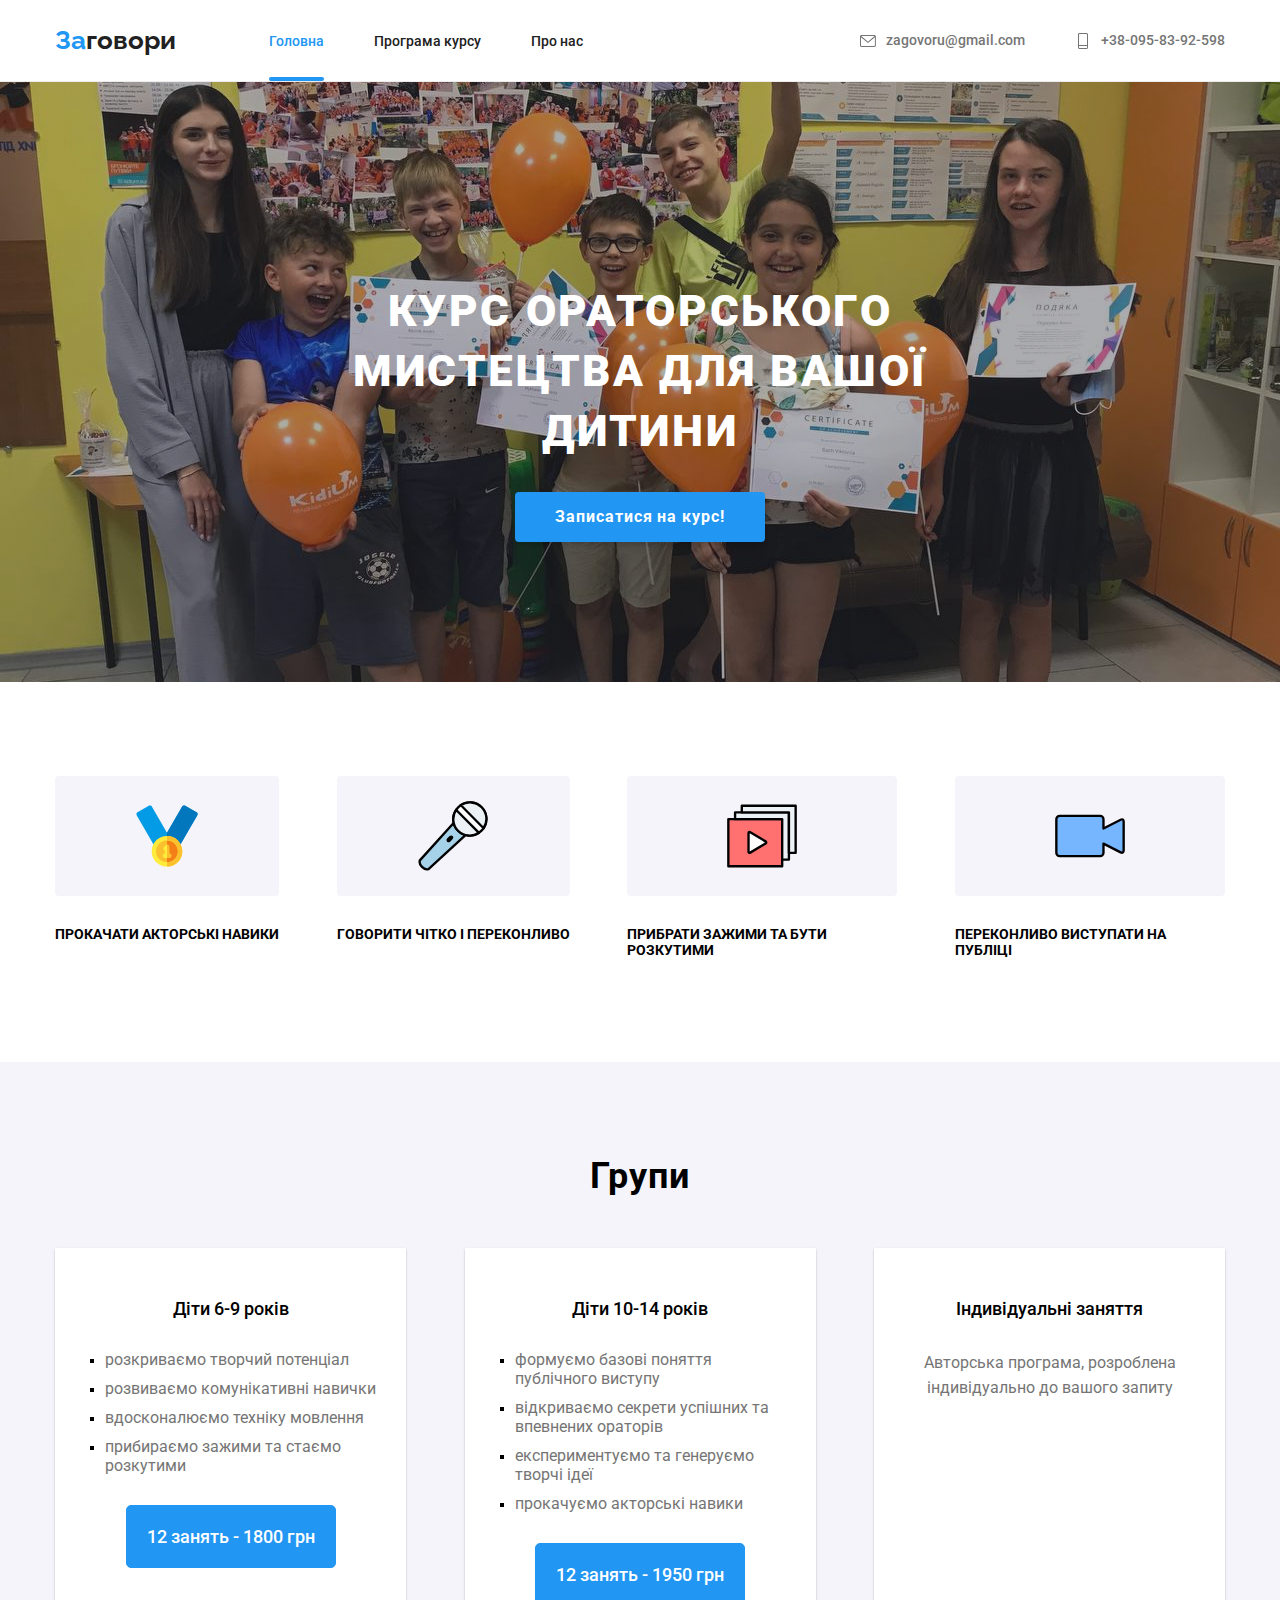
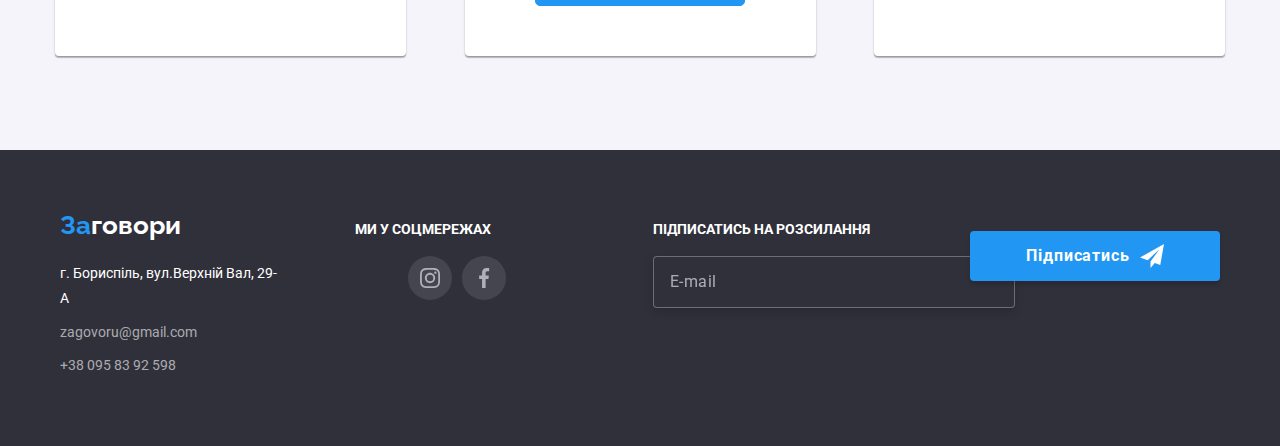
<file: index.html>
<!DOCTYPE html>
<html lang="ru">

<head>
    <meta charset="UTF-8">
    <meta http-equiv="X-UA-Compatible" content="IE=edge">
    <meta name="viewport" content="width=device-width, initial-scale=1.0">
    <title>Заговори</title>
    <link rel="preconnect" href="https://fonts.googleapis.com">
    <link rel="preconnect" href="https://fonts.gstatic.com" crossorigin>
    <link
        href="https://fonts.googleapis.com/css2?family=Raleway:wght@700&family=Roboto:wght@400;500;700;900&display=swap"
        rel="stylesheet">
    <link rel="stylesheet" href="./scss/main.css">
</head>

<body>

    <!-- Хедер -->

    <header class="header">
        <div class="container header__container">
            <nav class="header__nav">
                <a href="./index.html" class="logo">
                    <span class="logo__colored">За</span>говори</a>
                <ul class="header__menu">
                    <li class="header__menu-item active"><a class="header__menu-link header__menu-link-color" href="./index.html">Головна</a></li>
                    <li class="header__menu-item"><a class="header__menu-link" href="./portfolio.html">Програма курсу</a></li>
                    <li class="header__menu-item"><a class="header__menu-link" href="">Про нас</a></li>
                </ul>
            </nav>
            <ul class="header__address">
                <li class="header__address-item">
                    <a class="header__address-link" href="mailto:zagovoru.zagovoru@gmail.com"> <svg class="header__adress-icon">
                            <use href="./images/icons/contacts.svg#icon-mail"></use>
                        </svg>zagovoru@gmail.com</a>
                </li>
                <li class="header__address-item">
                    <a class="header__address-link" href="tel:+380958392598"> <svg class="header__adress-icon">
                            <use href="./images/icons/contacts.svg#icon-tel"></use>
                        </svg>+38-095-83-92-598</a>
                </li>
            </ul>
            <button type="button" 
            class="header__open-menu is-open"
            data-menu-open 
            aria-label="Переключатель меню">
              <svg class="header__open-menu-icon">
                  <use class="header__open-menu-icon-cross" href="./images/icons/open-close.svg#icon-burg"></use>
              </svg>
            </button>
        </div>
    </header>
    <main>

        <!-- Герой -->

        <section class="hero">
            <div class="container hero__container">
                <h1 class="hero__title">Курс ораторського мистецтва для вашої дитини</h1>
                <button type="button" class="btn" data-modal-open>Записатися на курс!</button>
            </div>
        </section>

        <!-- Особености -->

        <section class="section">
            <div class="container">
                <h2 class="hidden">Особенности</h2>
                <ul class="details">
                    <li class="details__item">
                        <div class="details__item-box">
                            <svg class="details__item-image">
                                <use href="./images/icons/icons-main.svg#award"></use>
                            </svg>
                        </div>
                        <h3 class="details__item-title">Прокачати акторські навики</h3>
                        <!-- <p class="details__item-description">Идейные соображения, а также начало повседневной работы по формированию позиции.</p> -->
                    </li>
                    <li class="details__item">
                        <div class="details__item-box">
                            <svg class="details__item-image">
                                <use href="./images/icons/icons-main.svg#karaoke"></use>
                            </svg>
                        </div>
                        <h3 class="details__item-title">Говорити чітко і переконливо </h3>
                        <!-- <p class="details__item-description">Задача организации, в особенности же рамки и место обучения кадров влечет за собой.</p> -->
                    </li>
                    <li class="details__item">
                        <div class="details__item-box">
                            <svg class="details__item-image">
                                <use href="./images/icons/icons-main.svg#video"></use>
                            </svg>
                        </div>
                        <h3 class="details__item-title">Прибрати зажими та бути розкутими</h3>
                        <!-- <p class="details__item-description">Равным образом консультация с широким активом в значительной степени обуславливает.</p> -->
                    </li>
                    <li class="details__item">
                        <div class="details__item-box">
                            <svg class="details__item-image">
                                <use href="./images/icons/icons-main.svg#movie"></use>
                            </svg>
                        </div>
                        <h3 class="details__item-title">Переконливо виступати на публіці </h3>
                        <!-- <p class="details__item-description">Значимость этих проблем настолько очевидна, что реализация плановых заданий.</p> -->
                    </li>
                </ul>
            </div>

                    <!-- Чем мы занимаемся -->

            <!-- <div class="container work">
                <h2 class="section__title">Чем мы занимаемся</h2>
                <ul class="work__list">
                    <li>
                        <div class="work__box">

                            <img class="portfolio__item-box-image"
                                src="./images/work-box-image/img1@1x.jpg" 
                                srcset="./images/work-box-image/img1@1x.jpg 1x, ./images/work-box-image/img1@2x.jpg 2x" 
                                alt="Десктопные приложения" width="370">

                            <div class="work__description">
                                <h3 class="work__title">Десктопные приложения</h3>
                            </div>
                        </div>
                    </li>
                    <li>
                        <div class="work__box">
                           
                            <img class="portfolio__item-box-image"
                                src="./images/work-box-image/img2@1x.jpg" 
                                srcset="./images/work-box-image/img2@1x.jpg 1x, ./images/work-box-image/img2@2x.jpg 2x" 
                                alt="Мобильные приложения" width="370">

                            <div class="work__description">
                                <h3 class="work__title">Мобильные приложения</h3>
                            </div>
                        </div>
                    </li>
                    <li>
                        <div class="work__box">
                            
                            <img class="portfolio__item-box-image"
                                src="./images/work-box-image/img3@1x.jpg" 
                                srcset="./images/work-box-image/img3@1x.jpg 1x, ./images/work-box-image/img3@2x.jpg 2x" 
                                alt="Дизайнерские решения" width="370">

                            <div class="work__description">
                                <h3 class="work__title">Дизайнерские решения</h3>
                            </div>
                        </div>
                    </li>
                </ul>
            </div> -->
        </section>

        <!-- Команда -->

        <section class="section our-team">
            <div class="container">
                <h2 class="section__title">Групи</h2>
                <ul class="our-team-list">
                    <li class="our-team-item">

                        <div class="our-team-box">
                            <h3 class="our-team-name">Діти 6-9 років</h3>
                            <ul class="our-team-name-list">
                                <li class="our-team-name-item"><p class="our-team-post">розкриваємо творчий потенціал</p></li>
                                <li class="our-team-name-item"><p class="our-team-post">розвиваємо комунікативні навички</p></li>
                                <li class="our-team-name-item"><p class="our-team-post">вдосконалюємо техніку мовлення</p></li>
                                <li class="our-team-name-item"><p class="our-team-post">прибираємо зажими та стаємо розкутими</p></li>
                            </ul>
                            <p class="our-team-box-price">12 занять - 1800 грн</p>
                        </div>
                    </li>
                    <li class="our-team-item">

                        <div class="our-team-box">
                            <h3 class="our-team-name">Діти 10-14 років</h3>
                            <ul class="our-team-name-list">
                                <li class="our-team-name-item"><p class="our-team-post">формуємо базові поняття публічного виступу</p></li>
                                <li class="our-team-name-item"><p class="our-team-post">відкриваємо секрети успішних та впевнених ораторів</p></li>
                                <li class="our-team-name-item"><p class="our-team-post">експериментуємо та генеруємо творчі ідеї</p></li>
                                <li class="our-team-name-item"><p class="our-team-post">прокачуємо акторські навики</p></li>
                            </ul>
                            <p class="our-team-box-price">12 занять - 1950 грн</p>
                        </div>
                    </li>
                    <li class="our-team-item">

                        <div class="our-team-box">
                            <h3 class="our-team-name">Індивідуальні заняття</h3>
                            <p class="our-team-post _ind">Авторська програма, розроблена індивідуально до вашого запиту</p>
                        </div>
                    </li>
                </ul>
            </div>
        </section>

        <!-- Лого секция -->

        <!-- <section class="section">
            <div class="container">
                <h2 class="section__title">Постоянные клиенты</h2>
                <ul class="client__list">
                    <li class="client__item">
                        <svg class="client__icon">
                            <use href="./images/icons/logotips.svg#icon-Logo1"></use>
                        </svg>
                    </li>
                    <li class="client__item">
                        <svg class="client__icon">
                            <use href="./images/icons/logotips.svg#icon-Logo2"></use>
                        </svg>
                    </li>
                    <li class="client__item">
                        <svg class="client__icon">
                            <use href="./images/icons/logotips.svg#icon-Logo3"></use>
                        </svg>
                    </li>
                    <li class="client__item">
                        <svg class="client__icon">
                            <use href="./images/icons/logotips.svg#icon-Logo4"></use>
                        </svg>
                    </li>
                    <li class="client__item">
                        <svg class="client__icon">
                            <use href="./images/icons/logotips.svg#icon-Logo5"></use>
                        </svg>
                    </li>
                    <li class="client__item">
                        <svg class="client__icon">
                            <use href="./images/icons/logotips.svg#icon-Logo6"></use>
                        </svg>
                    </li>
                </ul>
            </div>
        </section> -->
    </main>

    <!-- Футер -->

    <footer class="footer">
        <div class="footer__container container">
            <div class="footer__contacts-box">
                <a href="./index.html" class="logo logo_c-white"><span class="logo__colored">За</span>говори</a>
                <address>
                    <ul class="footer__contact-list">
                        <li class="footer__contact-item">
                            <a class="footer__contact-address" href="">г. Бориспіль, вул.Верхній Вал, 29-А</a>
                        </li>
                        <li class="footer__contact-item">
                            <a class="footer__contact-link" href="mailto:zagovoru.zagovoru@gmail.com">zagovoru@gmail.com</a>
                        </li>
                        <li class="footer__contact-item">
                            <a class="footer__contact-link" href="tel:+380958392598">+38 095 83 92 598</a>
                        </li>
                    </ul>
                </address>
            </div>
            
            <div class="footer__socials-box">
                <h3 class="footer__title">МИ У СОЦМЕРЕЖАХ</h3>
                <ul class="footer__socials">
                    <li class="socials__item">
                        <a target="_blank" href="https://www.instagram.com/shar.bar_" class="socials__link _color-change">
                            <svg class="socials__image">
                                <use href="./images/icons/socials.svg#icon-inst"></use>
                            </svg>
                        </a>
                    </li>

                    <li class="socials__item">
                        <a target="_blank" href="https://www.facebook.com/profile.php?id=100031102341626" class="socials__link _color-change">
                            <svg class="socials__image">
                                <use href="./images/icons/socials.svg#icon-fb"></use>
                            </svg>
                        </a>
                    </li>
                </ul>
            </div>
            <div class="subscribe-box">
                <h3 class="footer__title">ПІДПИСАТИСЬ НА РОЗСИЛАННЯ</h3>
                
                <label for="subscribe-input"></label>
                <input class="subscribe-input" name="subscribe-input" id="subscribe-input" type="email" placeholder="E-mail">

                <button class="btn footer__btn" type="submit">Підписатись
                    <span class="subscribe-btn-box">
                        <svg class="subscribe-btn-icon">
                            <use href="./images/icons/icon-telegram.svg#icon-telegram"></use>
                        </svg>
                    </span>
                </button>

            </div> 
        </div>
    </footer>

<!-- Модальное окно -->


    <div class="backdrop is-hidden" data-modal>
        <div class="modal">
            <div class="container form__container">
                <form class="modal__form" enctype="multipart/form-data" method="post" onsubmit="send(event, 'send.php')">
                    <p class="modal__form-title">Заповніть анкету</p>
                    
                    
                    <label class="modal__label" for="form-name">Ім'я</label>
                    <div class="modal__form-input-box">
                        <input
                        class="modal__form-input"
                         type="text"
                         name="form-name"
                         id="form-name">
                        <span class="modal__input-item">
                            <svg  class="modal__input-icon">
                           <use href="./images/icons/form-icons.svg#icon-name"></use></svg></span>
                        </div>


                     <label class="modal__label" for="form-tel">Телефон</label>
                    <div class="modal__form-input-box">
                        <input
                        class="modal__form-input"
                         type="tel"
                         name="form-tel"
                         id="form-tel">
                        <span class="modal__input-item">
                        <svg class="modal__input-icon">
                            <use href="./images/icons/form-icons.svg#icon-tel"></use></svg></span>
                        </div>

                    <label class="modal__label" for="form-email">Пошта</label>
                    <div class="modal__form-input-box">
                        <input
                        class="modal__form-input"
                         type="email"
                         name="form-email"
                         id="form-email">
                        <span class="modal__input-item">
                        <svg class="modal__input-icon">
                            <use href="./images/icons/form-icons.svg#icon-mail"></use></svg></span>
                    </div>

                     <label class="modal__label" for="form-textarea">Побажання</label>
                    <textarea
                    class="modal__form-input modal__form-textarea" 
                    name="form-textarea-message"
                    id="form-textarea"
                    placeholder="Введіть текст"
                    cols="30" 
                    rows="10"></textarea>

                    <label class="form__checkbox-label" for="form-checkbox">
                    <input 
                    class="form__checkbox-input" 
                    type="checkbox" 
                    name="checkbox" 
                    id="form-checkbox">
                    <span class="form__checkbox-checkmark">
                        <svg  class="form__checkbox-icon">
                        <use href="./images/icons/form-icons.svg#icon-check"></use></svg>
                    </span>
                    Підписатись на розсилку безкоштовних матеріалів від нашої команди
                    <!-- <a class="form__checkbox-link" href="">Умови договору</a> -->
                    </label>

                    <button class="btn" type="submit">Відправити</button>


                </form>
            </div>
            <div class="modal__close" data-modal-close>
            </div>
        </div>
    </div>

    <!-- Меню для мобильного -->

        <div class="mobile-menu__modal is-hidden" data-menu>
        <nav class="mobile-menu__modal-nav">
            <ul class="mobile-menu__list">
                    <li class="mobile-menu__item"><a class="mobile-menu__link header__menu-link-color" href="./index.html">Головна</a></li>
                    <li class="mobile-menu__item"><a class="mobile-menu__link" href="./portfolio.html">Програма курсу</a></li>
                    <li class="mobile-menu__item"><a class="mobile-menu__link" href="">Про нас</a></li>
            </ul>

            <ul class="mobile-menu__contacts">
                <li class="mobile-menu__contacts-item">
                    <a class="mobile-menu__contacts-tel" href="tel:+380958392598">+38-095-83-92-598</a>
                </li>
                <li class="mobile-menu__contacts-item">
                    <a class="mobile-menu__contacts-mail" href="mailto:zagovoru.zagovoru@gmail.com">zagovoru@gmail.com</a>
                </li>
                </ul>
                    <ul class="mobile-menu__socials">
                        <li class="mobile-menu__socials-item"> <a target="_blank" class="mobile-menu__socials-link  _column" href="https://www.instagram.com/shar.bar_">Instagram</a> </li>
                        <li class="mobile-menu__socials-item"> <a target="_blank" class="mobile-menu__socials-link" href="https://www.facebook.com/profile.php?id=100031102341626">Facebook</a> </li>
                    </ul>
                </nav>
            
            
            
                    <div class="mobile-menu__close" data-menu-close>
                <svg class="mobile-menu__close-icon">
                    <use class="mobile-menu__close-icon-close" href="./images/icons/open-close.svg#icon-close"></use>
                </svg>
            </div>
    </div>

    <script src="./js/modal.js"></script>
    <script src="./js/mobile-menu.js"></script>
    <script>
        // Отправка данных на сервер
        function send(event, php){
        console.log("Отправка запроса");
        event.preventDefault ? event.preventDefault() : event.returnValue = false;
        var req = new XMLHttpRequest();
        req.open('POST', php, true);
        req.onload = function() {
            if (req.status >= 200 && req.status < 400) {
            json = JSON.parse(this.response); // Ебанный internet explorer 11
                console.log(json);
                
                // ЗДЕСЬ УКАЗЫВАЕМ ДЕЙСТВИЯ В СЛУЧАЕ УСПЕХА ИЛИ НЕУДАЧИ
                if (json.result == "success") {
                    // Если сообщение отправлено
                    alert("Сообщение отправлено");
                } else {
                    // Если произошла ошибка
                    alert("Ошибка. Сообщение не отправлено");
                }
            // Если не удалось связаться с php файлом
            } else {alert("Ошибка сервера. Номер: "+req.status);}}; 
        
        // Если не удалось отправить запрос. Стоит блок на хостинге
        req.onerror = function() {alert("Ошибка отправки запроса");};
        req.send(new FormData(event.target));
        }
        </script>
</body>

</html>
</file>
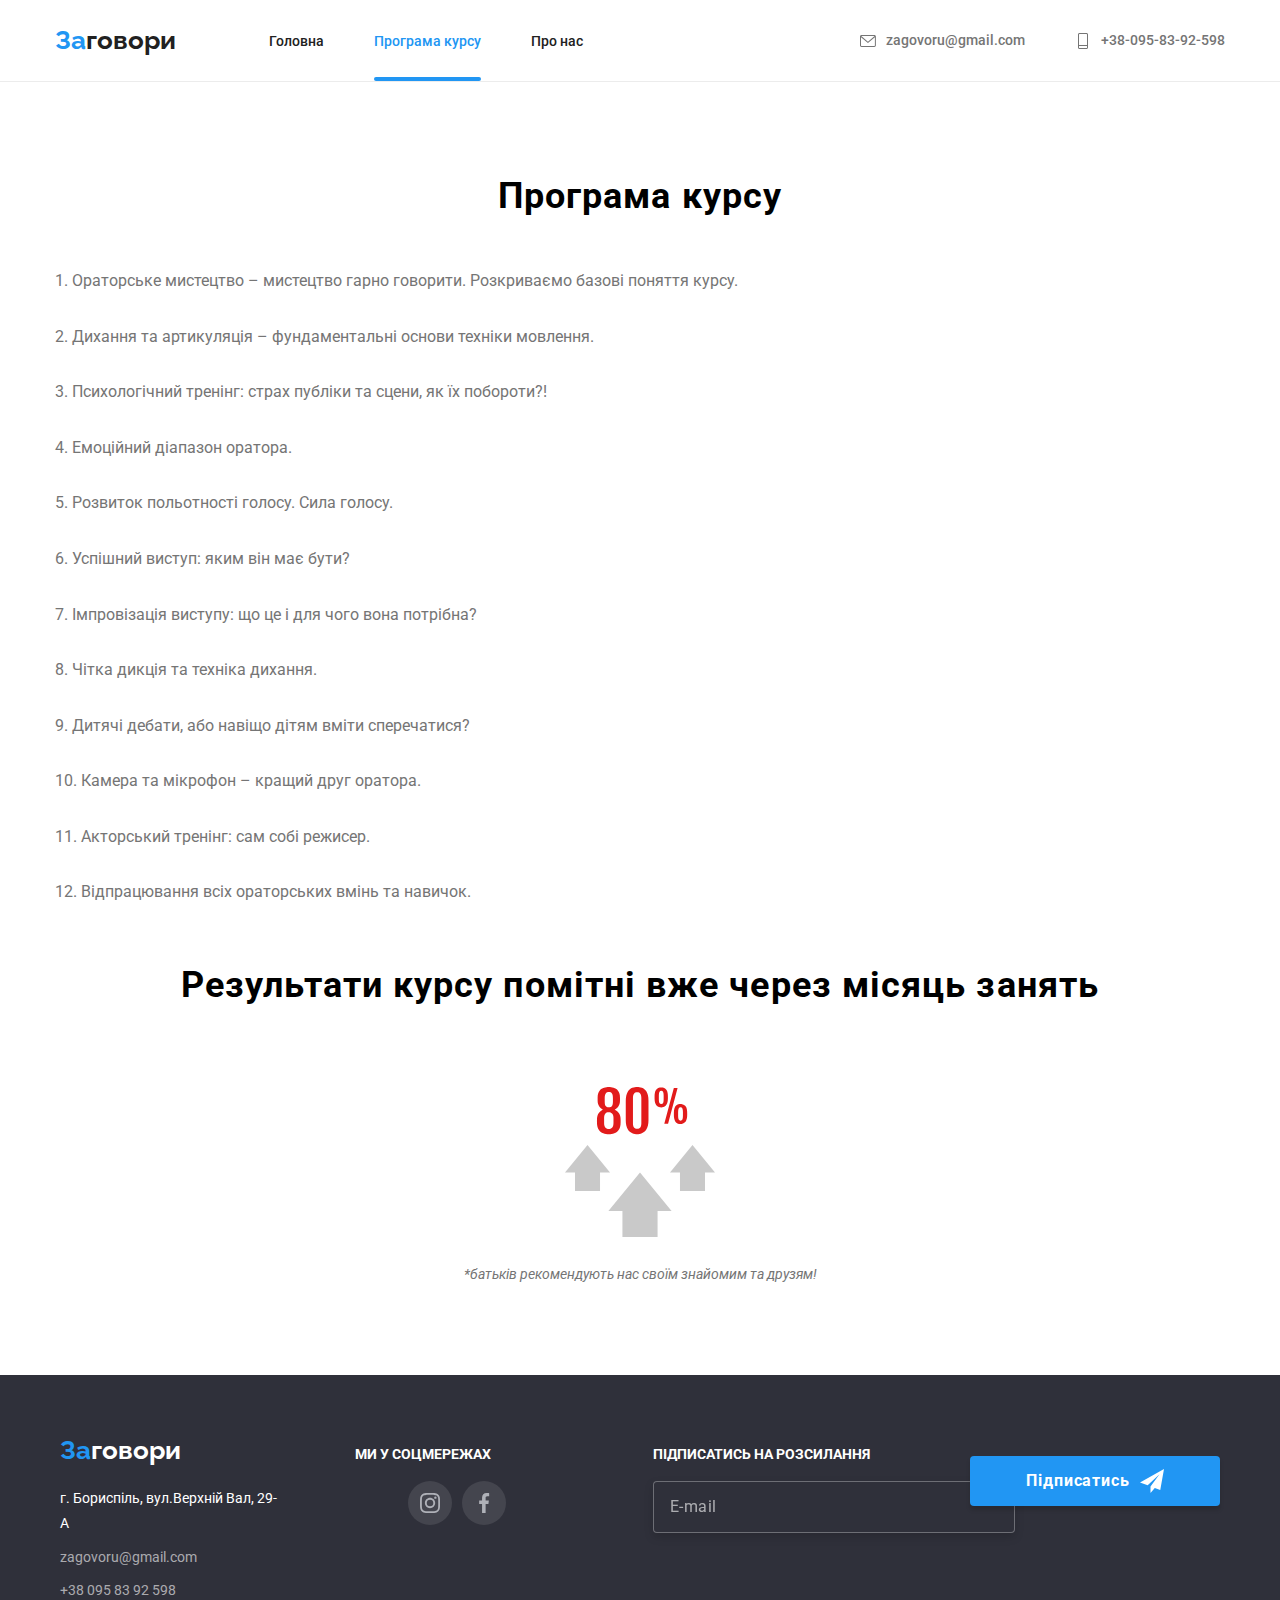
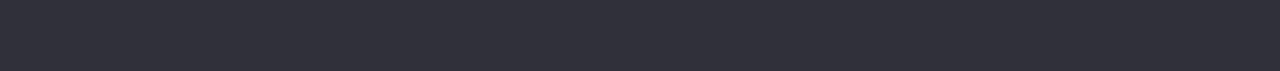
<file: portfolio.html>
<!DOCTYPE html>
<html lang="ru">

<head>
    <meta charset="UTF-8">
    <meta http-equiv="X-UA-Compatible" content="IE=edge">
    <meta name="viewport" content="width=device-width, initial-scale=1.0">
    <title>Портфолио</title>
    <link rel="preconnect" href="https://fonts.googleapis.com">
    <link rel="preconnect" href="https://fonts.gstatic.com" crossorigin>
    <link
        href="https://fonts.googleapis.com/css2?family=Raleway:wght@700&family=Roboto:wght@400;500;700;900&display=swap"
        rel="stylesheet">
    <!-- <link rel="stylesheet" href="./css/styles.css"> -->
    <link rel="stylesheet" href="./scss/main.css">
</head>

<body>

    <!-- Хедер -->

    <header class="header">
        <div class="container header__container">
            <nav class="header__nav">
                <a href="./index.html" class="logo">
                    <span class="logo__colored">За</span>говори</a>
                <ul class="header__menu">
                    <li class="header__menu-item"><a class="header__menu-link" href="./index.html">Головна</a></li>
                    <li class="header__menu-item  active"><a class="header__menu-link  header__menu-link-color" href="./portfolio.html">Програма курсу</a></li>
                    <li class="header__menu-item"><a class="header__menu-link" href="">Про нас</a></li>
                </ul>
            </nav>
            <ul class="header__address">
                <li class="header__address-item">
                    <a class="header__address-link" href="mailto:zagovoru.zagovoru@gmail.com"> <svg class="header__adress-icon">
                            <use href="./images/icons/contacts.svg#icon-mail"></use>
                        </svg>zagovoru@gmail.com</a>
                </li>
                <li class="header__address-item">
                    <a class="header__address-link" href="tel:+380958392598"> <svg class="header__adress-icon">
                            <use href="./images/icons/contacts.svg#icon-tel"></use>
                        </svg>+38-095-83-92-598</a>
                </li>
            </ul>
            <button type="button" 
            class="header__open-menu is-open"
            data-menu-open 
            aria-label="Переключатель меню">
              <svg class="header__open-menu-icon">
                  <use class="header__open-menu-icon-cross" href="./images/icons/open-close.svg#icon-burg"></use>
              </svg>
            </button>
        </div>
    </header>

    <!-- Кнопки, первая секция -->
    <main>
        <section class="section">
            <div class="container">
                <h1 class="section__title">Програма курсу</h1>
                <ol class="kurs__list">
                    <li class="kurs__list-item"> 1. Ораторське мистецтво – мистецтво гарно говорити. Розкриваємо базові поняття курсу.</li>
                    <li class="kurs__list-item"> 2. Дихання та артикуляція – фундаментальні основи техніки мовлення.</li>
                    <li class="kurs__list-item"> 3. Психологічний тренінг: страх публіки та сцени, як їх побороти?!</li>
                    <li class="kurs__list-item"> 4. Емоційний діапазон оратора.</li>
                    <li class="kurs__list-item"> 5. Розвиток польотності голосу. Сила голосу.</li>
                    <li class="kurs__list-item"> 6. Успішний виступ: яким він має бути?  </li>
                    <li class="kurs__list-item"> 7. Імпровізація виступу: що це і для чого вона потрібна?</li>
                    <li class="kurs__list-item"> 8. Чітка дикція та техніка дихання. </li>
                    <li class="kurs__list-item"> 9. Дитячі дебати, або навіщо дітям вміти сперечатися?</li>
                    <li class="kurs__list-item">10. Камера та мікрофон – кращий друг оратора. </li>
                    <li class="kurs__list-item">11. Акторський тренінг: сам собі режисер. </li>
                    <li class="kurs__list-item">12. Відпрацювання всіх ораторських вмінь та навичок.

                    </li>
                </ol>	
                <div class="kurs__box">
                    <h2 class="section__title">Результати курсу помітні вже через місяць занять</h2>
                    <svg class="kurs__box-icon">
                        <use href="./images/procent.svg#procent"></use>
                    </svg>
                    <p class="kurs__box-text">*батьків рекомендують нас своїм знайомим та друзям!</p>
                </div>
            </div>
        </section>
    </main>

    <!-- Футер -->

    <footer class="footer">
        <div class="footer__container container">
            <div class="footer__contacts-box">
                <a href="./index.html" class="logo logo_c-white"><span class="logo__colored">За</span>говори</a>
                <address>
                    <ul class="footer__contact-list">
                        <li class="footer__contact-item">
                            <a class="footer__contact-address" href="">г. Бориспіль, вул.Верхній Вал, 29-А</a>
                        </li>
                        <li class="footer__contact-item">
                            <a class="footer__contact-link" href="mailto:zagovoru.zagovoru@gmail.com">zagovoru@gmail.com</a>
                        </li>
                        <li class="footer__contact-item">
                            <a class="footer__contact-link" href="tel:+380958392598">+38 095 83 92 598</a>
                        </li>
                    </ul>
                </address>
            </div>
            
            <div class="footer__socials-box">
                <h3 class="footer__title">МИ У СОЦМЕРЕЖАХ</h3>
                <ul class="footer__socials">
                    <li class="socials__item">
                        <a target="_blank" href="https://www.instagram.com/shar.bar_" class="socials__link _color-change">
                            <svg class="socials__image">
                                <use href="./images/icons/socials.svg#icon-inst"></use>
                            </svg>
                        </a>
                    </li>

                    <li class="socials__item">
                        <a target="_blank" href="https://www.facebook.com/profile.php?id=100031102341626" class="socials__link _color-change">
                            <svg class="socials__image">
                                <use href="./images/icons/socials.svg#icon-fb"></use>
                            </svg>
                        </a>
                    </li>
                </ul>
            </div>
            <div class="subscribe-box">
                <h3 class="footer__title">ПІДПИСАТИСЬ НА РОЗСИЛАННЯ</h3>
                
                <label for="subscribe-input"></label>
                <input class="subscribe-input" name="subscribe-input" id="subscribe-input" type="email" placeholder="E-mail">

                <button class="btn footer__btn" type="submit">Підписатись
                    <span class="subscribe-btn-box">
                        <svg class="subscribe-btn-icon">
                            <use href="./images/icons/icon-telegram.svg#icon-telegram"></use>
                        </svg>
                    </span>
                </button>

            </div> 
        </div>
    </footer>

    <!-- Меню для мобильного -->

    <div class="mobile-menu__modal is-hidden" data-menu>
        <nav  class="mobile-menu__modal-nav">
        <ul class="mobile-menu__list">
                <li class="mobile-menu__item"><a class="mobile-menu__link" href="./index.html">Головна</a></li>
                <li class="mobile-menu__item"><a class="mobile-menu__link  header__menu-link-color" href="./portfolio.html">Програма курсу</a></li>
                <li class="mobile-menu__item"><a class="mobile-menu__link" href="">Про нас</a></li>
        </ul>

        <ul class="mobile-menu__contacts">
            <li class="mobile-menu__contacts-item">
                <a class="mobile-menu__contacts-tel" href="tel:+380958392598">+38-095-83-92-598</a>
            </li>
            <li class="mobile-menu__contacts-item">
                <a class="mobile-menu__contacts-mail" href="mailto:zagovoru.zagovoru@gmail.com">zagovoru@gmail.com</a>
            </li>
            </ul>
            <ul class="mobile-menu__socials">
                <li class="mobile-menu__socials-item"> <a target="_blank" class="mobile-menu__socials-link  _column" href="https://www.instagram.com/shar.bar_">Instagram</a> </li>
                <li class="mobile-menu__socials-item"> <a target="_blank" class="mobile-menu__socials-link" href="https://www.facebook.com/profile.php?id=100031102341626">Facebook</a> </li>
            </ul>
        </nav>
        
        
        
                <div class="mobile-menu__close" data-menu-close>
            <svg class="mobile-menu__close-icon">
                <use class="mobile-menu__close-icon-close" href="./images/icons/open-close.svg#icon-close"></use>
            </svg>
            </div>
        </div>

<script src="./js/mobile-menu.js"></script>

</body>

</html>
</file>
<file: scss/main.css>
html, body, div, span, applet, object, iframe,
h1, h2, h3, h4, h5, h6, p, blockquote, pre,
a, abbr, acronym, address, big, cite, code,
del, dfn, em, img, ins, kbd, q, s, samp,
small, strike, strong, sub, sup, tt, var,
b, u, i, center,
dl, dt, dd, ol, ul, li,
fieldset, form, label, legend, input, textarea,
table, caption, tbody, tfoot, thead, tr, th, td,
article, aside, canvas, details, embed,
figure, figcaption, footer, header, hgroup,
menu, nav, output, ruby, section, summary,
time, mark, audio, video {
  margin: 0;
  padding: 0;
  border: 0;
  font-size: 100%;
  font: inherit;
  vertical-align: baseline;
  -webkit-box-sizing: border-box;
          box-sizing: border-box;
}

/* HTML5 display-role reset for older browsers */
article, aside, details, figcaption, figure,
footer, header, hgroup, menu, nav, section {
  display: block;
}

body {
  line-height: 1;
}

a {
  text-decoration: none;
}

ol, ul {
  list-style: none;
}

blockquote, q {
  quotes: none;
}

blockquote:before, blockquote:after,
q:before, q:after {
  content: '';
  content: none;
}

table {
  border-collapse: collapse;
  border-spacing: 0;
}

body {
  font-family: 'Roboto', sans-serif;
  font-size: 14px;
}

.container {
  max-width: 1170px;
  margin: 0 auto;
}

@media (max-width: 1200px) {
  .section {
    padding: 60px 15px;
  }
}

@media (min-width: 1200px) {
  .section {
    padding: 94px 0;
  }
}

.hidden {
  display: none;
}

.section__title {
  font-weight: 700;
  text-align: center;
  line-height: 1.16;
  letter-spacing: 0.03em;
}

@media (max-width: 1200px) {
  .section__title {
    font-size: 28px;
  }
}

@media (min-width: 1201px) {
  .section__title {
    font-size: 36px;
    margin-bottom: 50px;
  }
}

.logo {
  font-family: 'Raleway', sans-serif;
  font-weight: bold;
  font-size: 26px;
  line-height: 1.20;
  color: #212121;
}

.logo__colored {
  color: #2196F3;
}

.logo_c-white {
  color: #FFFFFF;
}

.header__open-menu {
  display: -webkit-box;
  display: -ms-flexbox;
  display: flex;
  background-color: transparent;
  border: none;
  padding: 0;
}

@media (min-width: 550px) {
  .header__open-menu {
    display: none;
  }
}

.header__open-menu-icon {
  width: 40px;
  height: 40px;
}

.header__open-menu-icon-cross:hover, .header__open-menu-icon-cross:focus {
  fill: #2196F3;
}

.mobile-menu__modal.is-hidden {
  display: none;
  visibility: hidden;
  opacity: 0;
  pointer-events: none;
}

.mobile-menu__modal {
  position: fixed;
  display: -webkit-box;
  display: -ms-flexbox;
  display: flex;
  top: 0;
  opacity: 1;
  padding: 48px 40px;
  width: 100vw;
  height: 100%;
  background-color: #FFFFFF;
}

.mobile-menu__modal-nav {
  display: -webkit-box;
  display: -ms-flexbox;
  display: flex;
  -webkit-box-orient: vertical;
  -webkit-box-direction: normal;
      -ms-flex-direction: column;
          flex-direction: column;
  -webkit-box-pack: justify;
      -ms-flex-pack: justify;
          justify-content: space-between;
}

.mobile-menu__close {
  position: absolute;
  top: 10px;
  right: 15px;
}

.mobile-menu__close-icon {
  width: 40px;
  height: 40px;
}

.mobile-menu__close-icon-close:hover, .mobile-menu__close-icon-close:focus {
  fill: #2196F3;
}

.mobile-menu__link {
  font-size: 40px;
  line-height: 47px;
  font-weight: 500;
  letter-spacing: 0.02em;
  color: #212121;
}

.mobile-menu__item:not(:last-child) {
  margin-bottom: 32px;
}

.mobile-menu__contacts {
  display: -webkit-box;
  display: -ms-flexbox;
  display: flex;
  -webkit-box-orient: vertical;
  -webkit-box-direction: normal;
      -ms-flex-direction: column;
          flex-direction: column;
}

.mobile-menu__contacts-item:not(:last-child) {
  margin-bottom: 32px;
}

.mobile-menu__contacts-tel {
  font-weight: 500;
  font-size: 34px;
  line-height: 40px;
  letter-spacing: 0.02em;
  color: #2196F3;
}

.mobile-menu__contacts-mail {
  font-weight: 500;
  font-size: 24px;
  line-height: 28px;
  letter-spacing: 0.02em;
  color: #757575;
}

.mobile-menu__socials {
  display: -webkit-box;
  display: -ms-flexbox;
  display: flex;
}

@media (max-width: 430px) {
  .mobile-menu__socials {
    -ms-flex-wrap: wrap;
        flex-wrap: wrap;
  }
}

.mobile-menu__socials-item {
  margin-right: 20px;
}

.mobile-menu__socials-link {
  position: relative;
  font-weight: 500;
  font-size: 18px;
  line-height: 22px;
  letter-spacing: 0.02em;
  color: #2196F3;
}

.mobile-menu__socials-link._column::after {
  content: '';
  position: absolute;
  width: 22px;
  right: -22px;
  top: 10px;
  -webkit-transform: rotate(90deg);
          transform: rotate(90deg);
  border-top: 1px solid #21212133;
}

.btn {
  width: 250px;
  height: 50px;
  font-weight: 700;
  font-size: 16px;
  line-height: 30px;
  letter-spacing: 0.06em;
  color: #FFFFFF;
  background-color: #2196F3;
  text-align: center;
  -ms-flex-item-align: center;
      -ms-grid-row-align: center;
      align-self: center;
  -webkit-box-sizing: border-box;
          box-sizing: border-box;
  border-radius: 4px;
  cursor: pointer;
  font-family: inherit;
  border: none;
  -webkit-transition: 250ms cubic-bezier(0.4, 0, 0.2, 1);
  transition: 250ms cubic-bezier(0.4, 0, 0.2, 1);
  -webkit-box-shadow: 0px 4px 4px rgba(0, 0, 0, 0.15);
          box-shadow: 0px 4px 4px rgba(0, 0, 0, 0.15);
}

.btn:hover, .btn:focus {
  background-color: #188CE8;
}

.backdrop.is-hidden {
  display: none;
  visibility: hidden;
  opacity: 0;
  pointer-events: none;
}

.backdrop {
  display: -webkit-box;
  display: -ms-flexbox;
  display: flex;
  -webkit-box-pack: center;
      -ms-flex-pack: center;
          justify-content: center;
  -webkit-box-align: center;
      -ms-flex-align: center;
          align-items: center;
  position: fixed;
  width: 100vw;
  height: 100%;
  top: 0;
  left: 0;
  opacity: 1;
  visibility: visible;
  background: -webkit-gradient(linear, left top, left bottom, from(rgba(0, 0, 0, 0.2)), to(rgba(0, 0, 0, 0.2)));
  background: linear-gradient(rgba(0, 0, 0, 0.2), rgba(0, 0, 0, 0.2));
}

@media (max-width: 480px) {
  .backdrop {
    padding: 94px 15px;
  }
}

.modal {
  position: relative;
  opacity: 1;
  -webkit-animation-name: modal;
          animation-name: modal;
  -webkit-animation-duration: 0.5s;
          animation-duration: 0.5s;
  background: #FFFFFF;
  -webkit-box-shadow: 0px 1px 3px rgba(0, 0, 0, 0.12), 0px 1px 1px rgba(0, 0, 0, 0.14), 0px 2px 1px rgba(0, 0, 0, 0.2);
          box-shadow: 0px 1px 3px rgba(0, 0, 0, 0.12), 0px 1px 1px rgba(0, 0, 0, 0.14), 0px 2px 1px rgba(0, 0, 0, 0.2);
  border-radius: 4px;
}

.modal__input-item {
  position: absolute;
  margin: 14px 15px;
  left: 0;
  -webkit-transition: 250ms cubic-bezier(0.4, 0, 0.2, 1);
  transition: 250ms cubic-bezier(0.4, 0, 0.2, 1);
}

.modal__input-icon {
  width: 12px;
  height: 12px;
  -webkit-transition: 250ms cubic-bezier(0.4, 0, 0.2, 1);
  transition: 250ms cubic-bezier(0.4, 0, 0.2, 1);
}

.modal__label {
  font-weight: 400;
  font-size: 12px;
  line-height: 14px;
  letter-spacing: 0.01em;
  color: #757575;
  margin-bottom: 4px;
  margin-top: 10px;
}

@-webkit-keyframes modal {
  0% {
    -webkit-transform: scale(0);
            transform: scale(0);
  }
  100% {
    -webkit-transform: scale(1);
            transform: scale(1);
  }
}

@keyframes modal {
  0% {
    -webkit-transform: scale(0);
            transform: scale(0);
  }
  100% {
    -webkit-transform: scale(1);
            transform: scale(1);
  }
}

.form__container {
  display: -webkit-box;
  display: -ms-flexbox;
  display: flex;
  -webkit-box-pack: center;
      -ms-flex-pack: center;
          justify-content: center;
  -webkit-box-align: center;
      -ms-flex-align: center;
          align-items: center;
  padding: 40px;
}

.modal__form {
  display: -webkit-box;
  display: -ms-flexbox;
  display: flex;
  -webkit-box-orient: vertical;
  -webkit-box-direction: normal;
      -ms-flex-direction: column;
          flex-direction: column;
  max-width: 450px;
}

.modal__form-title {
  font-weight: 700;
  font-size: 20px;
  line-height: 23px;
  text-align: center;
  margin-bottom: 12px;
  letter-spacing: 0.03em;
  color: #212121;
}

.modal__form-input-box {
  position: relative;
  height: 42px;
  cursor: pointer;
}

.modal__form-input {
  border: none;
  padding-left: 42px;
  height: 40px;
  width: 100%;
  border: 1px solid rgba(33, 33, 33, 0.2);
  -webkit-box-sizing: border-box;
          box-sizing: border-box;
  cursor: pointer;
  border-radius: 4px;
  -webkit-transition: 250ms cubic-bezier(0.4, 0, 0.2, 1);
  transition: 250ms cubic-bezier(0.4, 0, 0.2, 1);
}

.modal__form-input:focus-visible {
  outline: 2px solid #2196F3;
}

.modal__form-input:focus-visible ~
.modal__input-item >
.modal__input-icon {
  fill: #2196F3;
}

.modal__form-input:focus ~
.modal__input-item >
.modal__input-icon {
  fill: #2196F3;
}

.modal__form-textarea {
  height: 120px;
  padding: 12px 16px;
}

.modal__form-textarea::-webkit-input-placeholder {
  font-family: 'Roboto', sans-serif;
  font-weight: 400;
  font-size: 14px;
  line-height: 16px;
}

.modal__form-textarea:-ms-input-placeholder {
  font-family: 'Roboto', sans-serif;
  font-weight: 400;
  font-size: 14px;
  line-height: 16px;
}

.modal__form-textarea::-ms-input-placeholder {
  font-family: 'Roboto', sans-serif;
  font-weight: 400;
  font-size: 14px;
  line-height: 16px;
}

.modal__form-textarea::placeholder {
  font-family: 'Roboto', sans-serif;
  font-weight: 400;
  font-size: 14px;
  line-height: 16px;
}

.form__checkbox-label {
  position: relative;
  -ms-flex-item-align: center;
      -ms-grid-row-align: center;
      align-self: center;
  font-weight: 400;
  font-size: 14px;
  line-height: 24px;
  letter-spacing: 0.03em;
  margin-top: 20px;
  margin-bottom: 30px;
  padding-left: 30px;
  -webkit-user-select: none;
     -moz-user-select: none;
      -ms-user-select: none;
          user-select: none;
}

.form__checkbox-link {
  color: #2196F3;
  text-decoration: underline;
}

.form__checkbox-input {
  position: absolute;
  width: 0;
  height: 0;
  z-index: -1;
  -webkit-transition: 250ms cubic-bezier(0.4, 0, 0.2, 1);
  transition: 250ms cubic-bezier(0.4, 0, 0.2, 1);
}

.form__checkbox-input:checked ~
.form__checkbox-checkmark {
  background-color: #2196F3;
  border: 2px solid #2196F3;
}

.form__checkbox-input:checked ~
.form__checkbox-checkmark >
.form__checkbox-icon {
  fill: #FFFFFF;
}

.form__checkbox-checkmark {
  position: absolute;
  width: 17px;
  height: 17px;
  left: 2px;
  top: 3px;
  border: 2px solid #212121;
  border-radius: 2px;
  -webkit-transition: 250ms cubic-bezier(0.4, 0, 0.2, 1);
  transition: 250ms cubic-bezier(0.4, 0, 0.2, 1);
}

.form__checkbox-icon {
  position: absolute;
  width: 15px;
  height: 15px;
  fill: transparent;
  top: -1px;
  left: -1px;
  -webkit-transition: 250ms cubic-bezier(0.4, 0, 0.2, 1);
  transition: 250ms cubic-bezier(0.4, 0, 0.2, 1);
}

.modal__close {
  position: absolute;
  width: 30px;
  height: 30px;
  border-radius: 50%;
  top: 8px;
  right: 8px;
  cursor: pointer;
  -webkit-transition: 250ms cubic-bezier(0.4, 0, 0.2, 1);
  transition: 250ms cubic-bezier(0.4, 0, 0.2, 1);
  background: #FFFFFF;
  border: 1px solid rgba(0, 0, 0, 0.1);
  -webkit-box-sizing: border-box;
          box-sizing: border-box;
}

.modal__close::before, .modal__close::after {
  content: '';
  position: absolute;
  top: 50%;
  left: 50%;
  width: 15px;
  height: 1.5px;
  background-color: black;
  -webkit-transition: 250ms cubic-bezier(0.4, 0, 0.2, 1);
  transition: 250ms cubic-bezier(0.4, 0, 0.2, 1);
}

.modal__close::after {
  -webkit-transform: translate(-50%, -50%) rotate(45deg);
          transform: translate(-50%, -50%) rotate(45deg);
}

.modal__close::before {
  -webkit-transform: translate(-50%, -50%) rotate(-45deg);
          transform: translate(-50%, -50%) rotate(-45deg);
}

.modal__close:hover::after, .modal__close:hover::before {
  background-color: #2196F3;
}

.socials {
  display: -webkit-box;
  display: -ms-flexbox;
  display: flex;
  -webkit-box-pack: center;
      -ms-flex-pack: center;
          justify-content: center;
}

@media (max-width: 1200px) {
  .socials {
    padding: 16px 0 24px 0;
  }
}

@media (min-width: 1201px) {
  .socials {
    padding: 16px 0 30px 0;
  }
}

.socials__item:not(:last-child) {
  margin-right: 10px;
}

.socials__link {
  display: -webkit-box;
  display: -ms-flexbox;
  display: flex;
  border-radius: 50%;
  text-align: center;
  width: 44px;
  height: 44px;
  -webkit-box-pack: center;
      -ms-flex-pack: center;
          justify-content: center;
  -webkit-box-align: center;
      -ms-flex-align: center;
          align-items: center;
  -webkit-transition: 250ms cubic-bezier(0.4, 0, 0.2, 1);
  transition: 250ms cubic-bezier(0.4, 0, 0.2, 1);
}

.socials__link:hover {
  background-color: #2196F3;
}

.socials__link:hover .socials__image {
  fill: #FFFFFF;
}

.socials__image {
  height: 20px;
  width: 20px;
  fill: #AFB1B8;
  -webkit-transition: 250ms cubic-bezier(0.4, 0, 0.2, 1);
  transition: 250ms cubic-bezier(0.4, 0, 0.2, 1);
}

.footer__socials {
  display: -webkit-box;
  display: -ms-flexbox;
  display: flex;
  -webkit-box-pack: center;
      -ms-flex-pack: center;
          justify-content: center;
}

._color-change {
  background-color: rgba(255, 255, 255, 0.1);
}

.header {
  border-bottom: 1px solid #ECECEC;
}

@media (max-width: 550px) {
  .header {
    padding: 10px 15px;
  }
}

@media (min-width: 550px) and (max-width: 1200px) {
  .header {
    padding: 21px 15px;
  }
}

@media (min-width: 1201px) {
  .header {
    padding: 25px 15px;
  }
}

.header__container {
  display: -webkit-box;
  display: -ms-flexbox;
  display: flex;
  -webkit-box-align: center;
      -ms-flex-align: center;
          align-items: center;
  -webkit-box-pack: justify;
      -ms-flex-pack: justify;
          justify-content: space-between;
}

.header__nav {
  display: -webkit-box;
  display: -ms-flexbox;
  display: flex;
  -webkit-box-align: center;
      -ms-flex-align: center;
          align-items: center;
}

.header__menu {
  display: -webkit-box;
  display: -ms-flexbox;
  display: flex;
}

@media (max-width: 550px) {
  .header__menu {
    display: none;
  }
}

@media (min-width: 550px) and (max-width: 710px) {
  .header__menu {
    margin-left: 20px;
  }
}

@media (min-width: 710px) and (max-width: 1200px) {
  .header__menu {
    margin-left: 88px;
  }
}

@media (min-width: 1200px) {
  .header__menu {
    margin-left: 93px;
  }
}

.header__menu-item {
  position: relative;
}

.header__menu-item:not(:last-child) {
  margin-right: 50px;
}

@media (min-width: 550px) and (max-width: 600px) {
  .header__menu-item:not(:last-child):not(:last-child) {
    margin-right: 10px;
  }
}

@media (min-width: 601px) and (max-width: 700px) {
  .header__menu-item:not(:last-child):not(:last-child) {
    margin-right: 25px;
  }
}

.header__menu-item.active::after {
  content: '';
  position: absolute;
  bottom: -33px;
  left: 0;
  width: 100%;
  height: 4px;
  background-color: #2196F3;
  border-radius: 2px;
  -webkit-transition: 250ms cubic-bezier(0.4, 0, 0.2, 1);
  transition: 250ms cubic-bezier(0.4, 0, 0.2, 1);
}

.header__menu-link {
  color: #212121;
  -webkit-box-align: center;
      -ms-flex-align: center;
          align-items: center;
  -webkit-transition: 250ms cubic-bezier(0.4, 0, 0.2, 1);
  transition: 250ms cubic-bezier(0.4, 0, 0.2, 1);
  font-weight: 500;
}

@media (min-width: 550px) and (max-width: 1200px) {
  .header__menu-link {
    font-size: 14px;
    line-height: 16px;
    letter-spacing: 0.02em;
  }
}

.header__menu-link-color {
  color: #2196F3;
}

.header__address {
  display: -webkit-box;
  display: -ms-flexbox;
  display: flex;
  -webkit-transition: 250ms cubic-bezier(0.4, 0, 0.2, 1);
  transition: 250ms cubic-bezier(0.4, 0, 0.2, 1);
}

@media (max-width: 550px) {
  .header__address {
    display: none;
  }
}

@media (min-width: 550px) and (max-width: 920px) {
  .header__address {
    -webkit-box-orient: vertical;
    -webkit-box-direction: normal;
        -ms-flex-direction: column;
            flex-direction: column;
  }
}

@media (min-width: 921px) {
  .header__address {
    -webkit-box-align: center;
        -ms-flex-align: center;
            align-items: center;
  }
}

.header__address-item {
  display: -webkit-box;
  display: -ms-flexbox;
  display: flex;
}

@media (max-width: 920px) {
  .header__address-item:not(:last-child) {
    margin-bottom: 10px;
  }
}

@media (min-width: 921px) {
  .header__address-item {
    margin-left: 50px;
  }
}

.header__address-link {
  display: -webkit-box;
  display: -ms-flexbox;
  display: flex;
  color: #757575;
  -webkit-transition: 250ms cubic-bezier(0.4, 0, 0.2, 1);
  transition: 250ms cubic-bezier(0.4, 0, 0.2, 1);
  font-weight: 500;
}

@media (min-width: 550px) and (max-width: 1200px) {
  .header__address-link {
    font-size: 12px;
    line-height: 14px;
    letter-spacing: 0.02em;
  }
}

.header__address-link:hover, .header__address-link:focus {
  color: #2196F3;
}

.header__address-link:hover .header__adress-icon, .header__address-link:focus .header__adress-icon {
  fill: #2196F3;
}

.header__adress-icon {
  max-width: 16px;
  max-height: 16px;
  fill: #757575;
  margin-right: 10px;
  -webkit-transition: 250ms cubic-bezier(0.4, 0, 0.2, 1);
  transition: 250ms cubic-bezier(0.4, 0, 0.2, 1);
}

@media (min-width: 550px) and (max-width: 1200px) {
  .header__adress-icon {
    max-width: 14px;
    max-height: 14px;
  }
}

@media (min-width: 1201px) {
  .header__adress-icon {
    max-width: 16px;
    max-height: 16px;
  }
}

.hero {
  background: -webkit-gradient(linear, left top, left bottom, from(rgba(47, 48, 58, 0.4)), to(rgba(47, 48, 58, 0.4))), url(../images/img-bg.jpg);
  background: linear-gradient(rgba(47, 48, 58, 0.4), rgba(47, 48, 58, 0.4)), url(../images/img-bg.jpg);
  background-repeat: no-repeat;
  background-position: center;
  background-size: cover;
}

@media (max-width: 550px) {
  .hero {
    padding: 118px 0;
    height: 400px;
    background-position: left;
  }
}

@media (min-width: 551px) and (max-width: 1200px) {
  .hero {
    padding: 118px 0;
    height: 400px;
  }
}

@media (min-width: 1201px) {
  .hero {
    padding: 200px 0;
    height: 600px;
  }
}

.hero__container {
  display: -webkit-box;
  display: -ms-flexbox;
  display: flex;
  -webkit-box-orient: vertical;
  -webkit-box-direction: normal;
      -ms-flex-direction: column;
          flex-direction: column;
  -webkit-box-align: center;
      -ms-flex-align: center;
          align-items: center;
}

.hero__title {
  font-weight: 900;
  color: #FFFFFF;
  text-align: center;
  margin-bottom: 30px;
  text-transform: uppercase;
  letter-spacing: 0.06em;
}

@media (max-width: 1200px) {
  .hero__title {
    max-width: 360px;
    font-size: 26px;
    line-height: 1.61;
  }
}

@media (min-width: 1201px) {
  .hero__title {
    max-width: 696px;
    font-size: 44px;
    line-height: 1.36;
  }
}

.details {
  display: -webkit-box;
  display: -ms-flexbox;
  display: flex;
  -webkit-box-pack: justify;
      -ms-flex-pack: justify;
          justify-content: space-between;
}

@media (max-width: 480px) {
  .details {
    -webkit-box-orient: vertical;
    -webkit-box-direction: normal;
        -ms-flex-direction: column;
            flex-direction: column;
    -webkit-box-align: center;
        -ms-flex-align: center;
            align-items: center;
  }
}

@media (min-width: 481px) and (max-width: 1200px) {
  .details {
    -ms-flex-wrap: wrap;
        flex-wrap: wrap;
  }
}

@media (min-width: 1201px) {
  .details {
    -webkit-box-pack: justify;
        -ms-flex-pack: justify;
            justify-content: space-between;
  }
}

.details__item {
  display: -webkit-box;
  display: -ms-flexbox;
  display: flex;
  -webkit-box-orient: vertical;
  -webkit-box-direction: normal;
      -ms-flex-direction: column;
          flex-direction: column;
}

@media (max-width: 480px) {
  .details__item {
    width: 100%;
    -webkit-box-align: center;
        -ms-flex-align: center;
            align-items: center;
  }
  .details__item:not(:last-child) {
    margin-bottom: 30px;
  }
}

@media (min-width: 481px) and (max-width: 1200px) {
  .details__item {
    width: calc(50% - 15px);
  }
  .details__item:not(:last-child) {
    margin-bottom: 30px;
  }
}

@media (min-width: 1201px) {
  .details__item {
    max-width: 270px;
  }
}

.details__item-box {
  display: -webkit-box;
  display: -ms-flexbox;
  display: flex;
  -webkit-box-pack: center;
      -ms-flex-pack: center;
          justify-content: center;
  padding: 25px 0;
  background: #F5F4FA;
  border-radius: 4px;
  margin-bottom: 30px;
  width: 100%;
  text-align: center;
}

.details__item-image {
  max-width: 70px;
  max-height: 70px;
}

.details__item-title {
  font-weight: 700;
  font-size: 14px;
  line-height: 1.15;
  text-transform: uppercase;
  margin-bottom: 10px;
}

.details__item-description {
  font-weight: 400;
  font-size: 14px;
  line-height: 1.71;
  color: #757575;
}

.work {
  margin-top: 94px;
}

@media (max-width: 1200px) {
  .work {
    display: none;
  }
}

.work__list {
  display: -webkit-box;
  display: -ms-flexbox;
  display: flex;
  -webkit-box-pack: justify;
      -ms-flex-pack: justify;
          justify-content: space-between;
}

.work__box {
  position: relative;
  max-height: 294px;
}

.work__description {
  position: absolute;
  height: 70px;
  width: 100%;
  bottom: 0;
  background: -webkit-gradient(linear, left top, left bottom, from(rgba(47, 48, 58, 0.8)), to(rgba(47, 48, 58, 0.8)));
  background: linear-gradient(rgba(47, 48, 58, 0.8), rgba(47, 48, 58, 0.8));
}

.work__title {
  padding: 27px 0;
  font-weight: 700;
  font-size: 14px;
  line-height: 16px;
  text-align: center;
  text-transform: uppercase;
  color: #FFFFFF;
}

.our-team {
  background-color: #F5F4FA;
}

.our-team-list {
  display: -webkit-box;
  display: -ms-flexbox;
  display: flex;
  -webkit-box-pack: justify;
      -ms-flex-pack: justify;
          justify-content: space-between;
}

@media (max-width: 480px) {
  .our-team-list {
    -webkit-box-orient: vertical;
    -webkit-box-direction: normal;
        -ms-flex-direction: column;
            flex-direction: column;
  }
}

@media (min-width: 481px) and (max-width: 1200px) {
  .our-team-list {
    -ms-flex-wrap: wrap;
        flex-wrap: wrap;
  }
}

.our-team-item {
  background-color: #FFFFFF;
  -webkit-box-shadow: 0px 1px 3px rgba(0, 0, 0, 0.12), 0px 1px 1px rgba(0, 0, 0, 0.14), 0px 2px 1px rgba(0, 0, 0, 0.2);
          box-shadow: 0px 1px 3px rgba(0, 0, 0, 0.12), 0px 1px 1px rgba(0, 0, 0, 0.14), 0px 2px 1px rgba(0, 0, 0, 0.2);
  border-radius: 0px 0px 4px 4px;
}

@media (max-width: 480px) {
  .our-team-item {
    margin-top: 30px;
  }
}

@media (min-width: 481px) and (max-width: 1200px) {
  .our-team-item {
    width: calc(50% - 15px);
    margin-top: 30px;
  }
}

@media (min-width: 1201px) {
  .our-team-item {
    width: 30%;
  }
}

.our-team-item-image {
  width: 100%;
}

.our-team-box {
  padding: 50px 20px;
  display: -webkit-box;
  display: -ms-flexbox;
  display: flex;
  -webkit-box-orient: vertical;
  -webkit-box-direction: normal;
      -ms-flex-direction: column;
          flex-direction: column;
}

.our-team-box-price {
  -ms-flex-item-align: center;
      -ms-grid-row-align: center;
      align-self: center;
  margin-top: 30px;
  -webkit-box-sizing: border-box;
          box-sizing: border-box;
  padding: 20px 20px;
  font-size: 18px;
  font-weight: 500;
  line-height: 1.19;
  text-align: center;
  border: 1px solid #2196F3;
  border-radius: 5px;
  background-color: #2196F3;
  color: #FFFFFF;
}

.our-team-name {
  font-size: 18px;
  font-weight: 500;
  line-height: 1.19;
  text-align: center;
  margin-bottom: 30px;
}

.our-team-name-item {
  list-style: square;
  margin-left: 30px;
}

.our-team-name-item:not(:last-child) {
  margin-bottom: 10px;
}

.our-team-post {
  font-weight: 400;
  font-size: 16px;
  line-height: 1.19;
  color: #757575;
}

.our-team-post._ind {
  text-align: center;
  line-height: 1.6;
}

.client__list {
  display: -webkit-box;
  display: -ms-flexbox;
  display: flex;
  -webkit-box-pack: justify;
      -ms-flex-pack: justify;
          justify-content: space-between;
}

@media (max-width: 1200px) {
  .client__list {
    -ms-flex-wrap: wrap;
        flex-wrap: wrap;
  }
}

.client__item {
  display: -webkit-box;
  display: -ms-flexbox;
  display: flex;
  height: 92px;
  margin-top: 30px;
  border: 1px solid #AFB1B8;
  -webkit-box-sizing: border-box;
          box-sizing: border-box;
  border-radius: 4px;
  cursor: pointer;
  -webkit-transition: 250ms cubic-bezier(0.4, 0, 0.2, 1);
  transition: 250ms cubic-bezier(0.4, 0, 0.2, 1);
}

@media (max-width: 480px) {
  .client__item {
    width: calc(50% - 15px);
  }
  .client__item:nth-child(2n + 1) {
    margin-right: 30px;
  }
}

@media (min-width: 481px) and (max-width: 1200px) {
  .client__item {
    width: 30%;
  }
}

@media (min-width: 1201px) {
  .client__item {
    max-width: 170px;
    margin-top: 0;
  }
  .client__item:not(:last-child) {
    margin-right: 30px;
  }
}

.client__item:hover, .client__item:focus {
  border-color: #2196F3;
}

.client__item:hover .client__icon, .client__item:focus .client__icon {
  fill: #2196F3;
}

.client__icon {
  padding: 16px 32px;
  fill: #afb1b8;
}

.portfolio__filter {
  display: -webkit-box;
  display: -ms-flexbox;
  display: flex;
}

@media (max-width: 641px) {
  .portfolio__filter {
    margin-bottom: 40px;
    -ms-flex-wrap: wrap;
        flex-wrap: wrap;
  }
  .portfolio__filter-item {
    margin-bottom: 15px;
  }
}

@media (min-width: 641px) {
  .portfolio__filter {
    margin-bottom: 50px;
    -webkit-box-pack: center;
        -ms-flex-pack: center;
            justify-content: center;
  }
}

.portfolio__filter-item:not(:last-child) {
  margin-right: 8px;
}

.kurs__list {
  margin-top: 30px;
  font-weight: 400;
  font-size: 16px;
  line-height: 1.6;
  color: #757575;
  margin-bottom: 60px;
}

.kurs__list-item {
  margin-top: 30px;
}

.kurs__box {
  display: -webkit-box;
  display: -ms-flexbox;
  display: flex;
  -webkit-box-orient: vertical;
  -webkit-box-direction: normal;
      -ms-flex-direction: column;
          flex-direction: column;
  -webkit-box-pack: center;
      -ms-flex-pack: center;
          justify-content: center;
}

.kurs__box-icon {
  margin-top: 30px;
}

.kurs__box-text {
  margin-top: 30px;
  color: #757575;
  text-align: center;
  font-style: italic;
}

.portfolio__btn {
  width: 100%;
  height: 100%;
  font-weight: 500;
  letter-spacing: 0.03em;
  padding: 6px 22px;
  color: #212121;
  background-color: #F5F4FA;
  -webkit-box-shadow: none;
          box-shadow: none;
}

.portfolio__btn:hover, .portfolio__btn:focus {
  color: #FFFFFF;
  background-color: #2196F3;
  -webkit-box-shadow: 0px 3px 1px rgba(0, 0, 0, 0.1), 0px 1px 2px rgba(0, 0, 0, 0.08), 0px 2px 2px rgba(0, 0, 0, 0.12);
          box-shadow: 0px 3px 1px rgba(0, 0, 0, 0.1), 0px 1px 2px rgba(0, 0, 0, 0.08), 0px 2px 2px rgba(0, 0, 0, 0.12);
}

.portfolio__list {
  display: -webkit-box;
  display: -ms-flexbox;
  display: flex;
}

@media (max-width: 641px) {
  .portfolio__list {
    -webkit-box-orient: vertical;
    -webkit-box-direction: normal;
        -ms-flex-direction: column;
            flex-direction: column;
  }
}

@media (min-width: 641px) {
  .portfolio__list {
    -ms-flex-wrap: wrap;
        flex-wrap: wrap;
    -webkit-box-pack: justify;
        -ms-flex-pack: justify;
            justify-content: space-between;
  }
}

.portfolio__item {
  -webkit-transition: 250ms cubic-bezier(0.4, 0, 0.2, 1);
  transition: 250ms cubic-bezier(0.4, 0, 0.2, 1);
}

@media (max-width: 640px) {
  .portfolio__item:not(:last-child) {
    margin-bottom: 30px;
  }
}

@media (min-width: 641px) and (max-width: 1200px) {
  .portfolio__item {
    width: calc(50% - 15px);
  }
  .portfolio__item:not(:last-child) {
    margin-bottom: 30px;
  }
}

@media (min-width: 1201px) {
  .portfolio__item {
    margin-bottom: 30px;
  }
}

.portfolio__item:hover {
  -webkit-box-shadow: 0px 1px 1px rgba(0, 0, 0, 0.12), 0px 4px 4px rgba(0, 0, 0, 0.06), 1px 4px 6px rgba(0, 0, 0, 0.16);
          box-shadow: 0px 1px 1px rgba(0, 0, 0, 0.12), 0px 4px 4px rgba(0, 0, 0, 0.06), 1px 4px 6px rgba(0, 0, 0, 0.16);
}

.portfolio__item:hover .portfolio__image-box {
  top: 0;
  opacity: 1;
  -webkit-transform: translateY(0%);
          transform: translateY(0%);
}

.portfolio__item-box {
  position: relative;
  overflow: hidden;
}

.portfolio__item-box-image {
  width: 100%;
}

.portfolio__image-box {
  display: -webkit-box;
  display: -ms-flexbox;
  display: flex;
  -webkit-box-align: center;
      -ms-flex-align: center;
          align-items: center;
  position: absolute;
  height: 100%;
  padding: 0 25px;
  opacity: 0;
  top: 0;
  -webkit-transform: translateY(100%);
          transform: translateY(100%);
  color: #FFFFFF;
  -webkit-transition: 250ms cubic-bezier(0.4, 0, 0.2, 1);
  transition: 250ms cubic-bezier(0.4, 0, 0.2, 1);
  background: -webkit-gradient(linear, left top, left bottom, from(rgba(33, 150, 243, 0.9)), to(rgba(33, 150, 243, 0.9)));
  background: linear-gradient(rgba(33, 150, 243, 0.9), rgba(33, 150, 243, 0.9));
}

@media (max-width: 340px) {
  .portfolio__image-box {
    padding: 0;
  }
}

.portfolio__image-text {
  font-weight: 400;
  font-size: 18px;
  line-height: 28px;
  text-align: center;
}

@media (max-width: 300px) {
  .portfolio__image-text {
    font-size: 14px;
  }
}

@media (max-width: 320px) {
  .portfolio__image-text {
    font-size: 16px;
  }
}

.portfolio__description-box {
  padding: 20px 24px;
  -webkit-box-sizing: border-box;
          box-sizing: border-box;
  border: 1px solid #EEEEEE;
  border-top: none;
  border-top-width: 110px;
}

@media (min-width: 481px) and (max-width: 722px) {
  .portfolio__description-box._box-padding {
    padding-bottom: 56px;
  }
}

.portfolio__description-title {
  font-weight: 700;
  font-size: 18px;
  line-height: 2;
}

.portfolio__description-text {
  font-weight: 400;
  font-size: 16px;
  line-height: 1.87;
  color: #757575;
}

.footer {
  background-color: #2F303A;
}

@media (max-width: 1260px) {
  .footer {
    padding: 60px 15px;
  }
}

@media (min-width: 1261px) {
  .footer {
    padding: 60px 60px;
  }
}

.footer__container {
  display: -webkit-box;
  display: -ms-flexbox;
  display: flex;
}

@media (max-width: 480px) {
  .footer__container {
    -webkit-box-orient: vertical;
    -webkit-box-direction: normal;
        -ms-flex-direction: column;
            flex-direction: column;
    -webkit-box-align: center;
        -ms-flex-align: center;
            align-items: center;
  }
}

@media (min-width: 481px) and (max-width: 1260px) {
  .footer__container {
    -ms-flex-wrap: wrap;
        flex-wrap: wrap;
    -ms-flex-pack: distribute;
        justify-content: space-around;
  }
}

@media (max-width: 1260px) {
  .footer__contacts-box {
    display: -webkit-box;
    display: -ms-flexbox;
    display: flex;
    -webkit-box-orient: vertical;
    -webkit-box-direction: normal;
        -ms-flex-direction: column;
            flex-direction: column;
    -webkit-box-align: center;
        -ms-flex-align: center;
            align-items: center;
  }
}

.footer__contact-list {
  margin-top: 20px;
  font-weight: 400;
  font-style: normal;
  font-size: 14px;
  line-height: 1.72;
  color: #FFFFFF;
}

@media (max-width: 1260px) {
  .footer__contact-list {
    display: -webkit-box;
    display: -ms-flexbox;
    display: flex;
    -webkit-box-orient: vertical;
    -webkit-box-direction: normal;
        -ms-flex-direction: column;
            flex-direction: column;
    -webkit-box-align: center;
        -ms-flex-align: center;
            align-items: center;
  }
}

.footer__contact-item {
  margin-bottom: 9px;
}

.footer__contact-link {
  font-size: 14px;
  line-height: 1.72;
  color: rgba(255, 255, 255, 0.6);
  -webkit-transition: 250ms cubic-bezier(0.4, 0, 0.2, 1);
  transition: 250ms cubic-bezier(0.4, 0, 0.2, 1);
}

.footer__contact-link:hover, .footer__contact-link:focus {
  color: #2196F3;
}

.footer__contact-address {
  font-style: normal;
  font-weight: 400;
  font-size: 14px;
  line-height: 1.71;
  color: #FFFFFF;
}

.footer__socials-box {
  display: -webkit-box;
  display: -ms-flexbox;
  display: flex;
  -ms-flex-wrap: wrap;
      flex-wrap: wrap;
  -webkit-box-orient: vertical;
  -webkit-box-direction: normal;
      -ms-flex-direction: column;
          flex-direction: column;
  width: 206px;
}

@media (max-width: 480px) {
  .footer__socials-box {
    -webkit-box-align: center;
        -ms-flex-align: center;
            align-items: center;
    margin-top: 60px;
  }
}

@media (min-width: 481px) and (max-width: 1260px) {
  .footer__socials-box {
    margin-top: 10px;
    -ms-flex-item-align: start;
        align-self: flex-start;
  }
}

@media (min-width: 1261px) {
  .footer__socials-box {
    margin-left: 70px;
    margin-top: 12px;
  }
}

.footer__title {
  font-size: 14px;
  font-weight: 700;
  color: white;
  margin-bottom: 20px;
}

@media (max-width: 1260px) {
  .footer__title {
    text-align: center;
  }
}

.footer__btn {
  display: -webkit-box;
  display: -ms-flexbox;
  display: flex;
  -webkit-box-pack: center;
      -ms-flex-pack: center;
          justify-content: center;
  -webkit-box-align: center;
      -ms-flex-align: center;
          align-items: center;
}

@media (min-width: 1261px) {
  .footer__btn {
    position: absolute;
    right: 0;
  }
}

@media (max-width: 1260px) {
  .subscribe-box {
    display: -webkit-box;
    display: -ms-flexbox;
    display: flex;
    -webkit-box-orient: vertical;
    -webkit-box-direction: normal;
        -ms-flex-direction: column;
            flex-direction: column;
    margin-top: 60px;
    width: 100%;
  }
}

@media (min-width: 1261px) {
  .subscribe-box {
    width: 570px;
    position: relative;
    margin-left: 93px;
    margin-top: 12px;
  }
}

.subscribe-input {
  height: calc(50px + 2px);
  padding-left: 16px;
  cursor: pointer;
  border: 1px solid rgba(255, 255, 255, 0.3);
  -webkit-box-sizing: border-box;
          box-sizing: border-box;
  -webkit-filter: drop-shadow(0px 4px 4px rgba(0, 0, 0, 0.15));
          filter: drop-shadow(0px 4px 4px rgba(0, 0, 0, 0.15));
  border-radius: 4px;
  background-color: #2F303A;
  color: #FFFFFF;
}

@media (max-width: 480px) {
  .subscribe-input {
    margin-bottom: 20px;
  }
}

@media (min-width: 481px) and (max-width: 1260px) {
  .subscribe-input {
    margin-bottom: 20px;
    width: 450px;
    -ms-flex-item-align: center;
        -ms-grid-row-align: center;
        align-self: center;
  }
}

@media (min-width: 1261px) {
  .subscribe-input {
    position: absolute;
    left: 0;
    width: 362px;
  }
}

.subscribe-input::-webkit-input-placeholder {
  display: -webkit-box;
  display: flex;
  -webkit-box-align: center;
          align-items: center;
  font-weight: 400;
  font-size: 16px;
  line-height: 20px;
  letter-spacing: 0.03em;
  color: rgba(255, 255, 255, 0.6);
}

.subscribe-input:-ms-input-placeholder {
  display: -ms-flexbox;
  display: flex;
  -ms-flex-align: center;
      align-items: center;
  font-weight: 400;
  font-size: 16px;
  line-height: 20px;
  letter-spacing: 0.03em;
  color: rgba(255, 255, 255, 0.6);
}

.subscribe-input::-ms-input-placeholder {
  display: -ms-flexbox;
  display: flex;
  -ms-flex-align: center;
      align-items: center;
  font-weight: 400;
  font-size: 16px;
  line-height: 20px;
  letter-spacing: 0.03em;
  color: rgba(255, 255, 255, 0.6);
}

.subscribe-input::placeholder {
  display: -webkit-box;
  display: -ms-flexbox;
  display: flex;
  -webkit-box-align: center;
      -ms-flex-align: center;
          align-items: center;
  font-weight: 400;
  font-size: 16px;
  line-height: 20px;
  letter-spacing: 0.03em;
  color: rgba(255, 255, 255, 0.6);
}

.subscribe-input:focus-within {
  outline: 2px solid #2196F3;
}

.subscribe-btn-box {
  width: 24px;
  height: 24px;
  margin-left: 10px;
}

.subscribe-btn-icon {
  width: 24px;
  height: 24px;
}
/*# sourceMappingURL=main.css.map */
</file>
